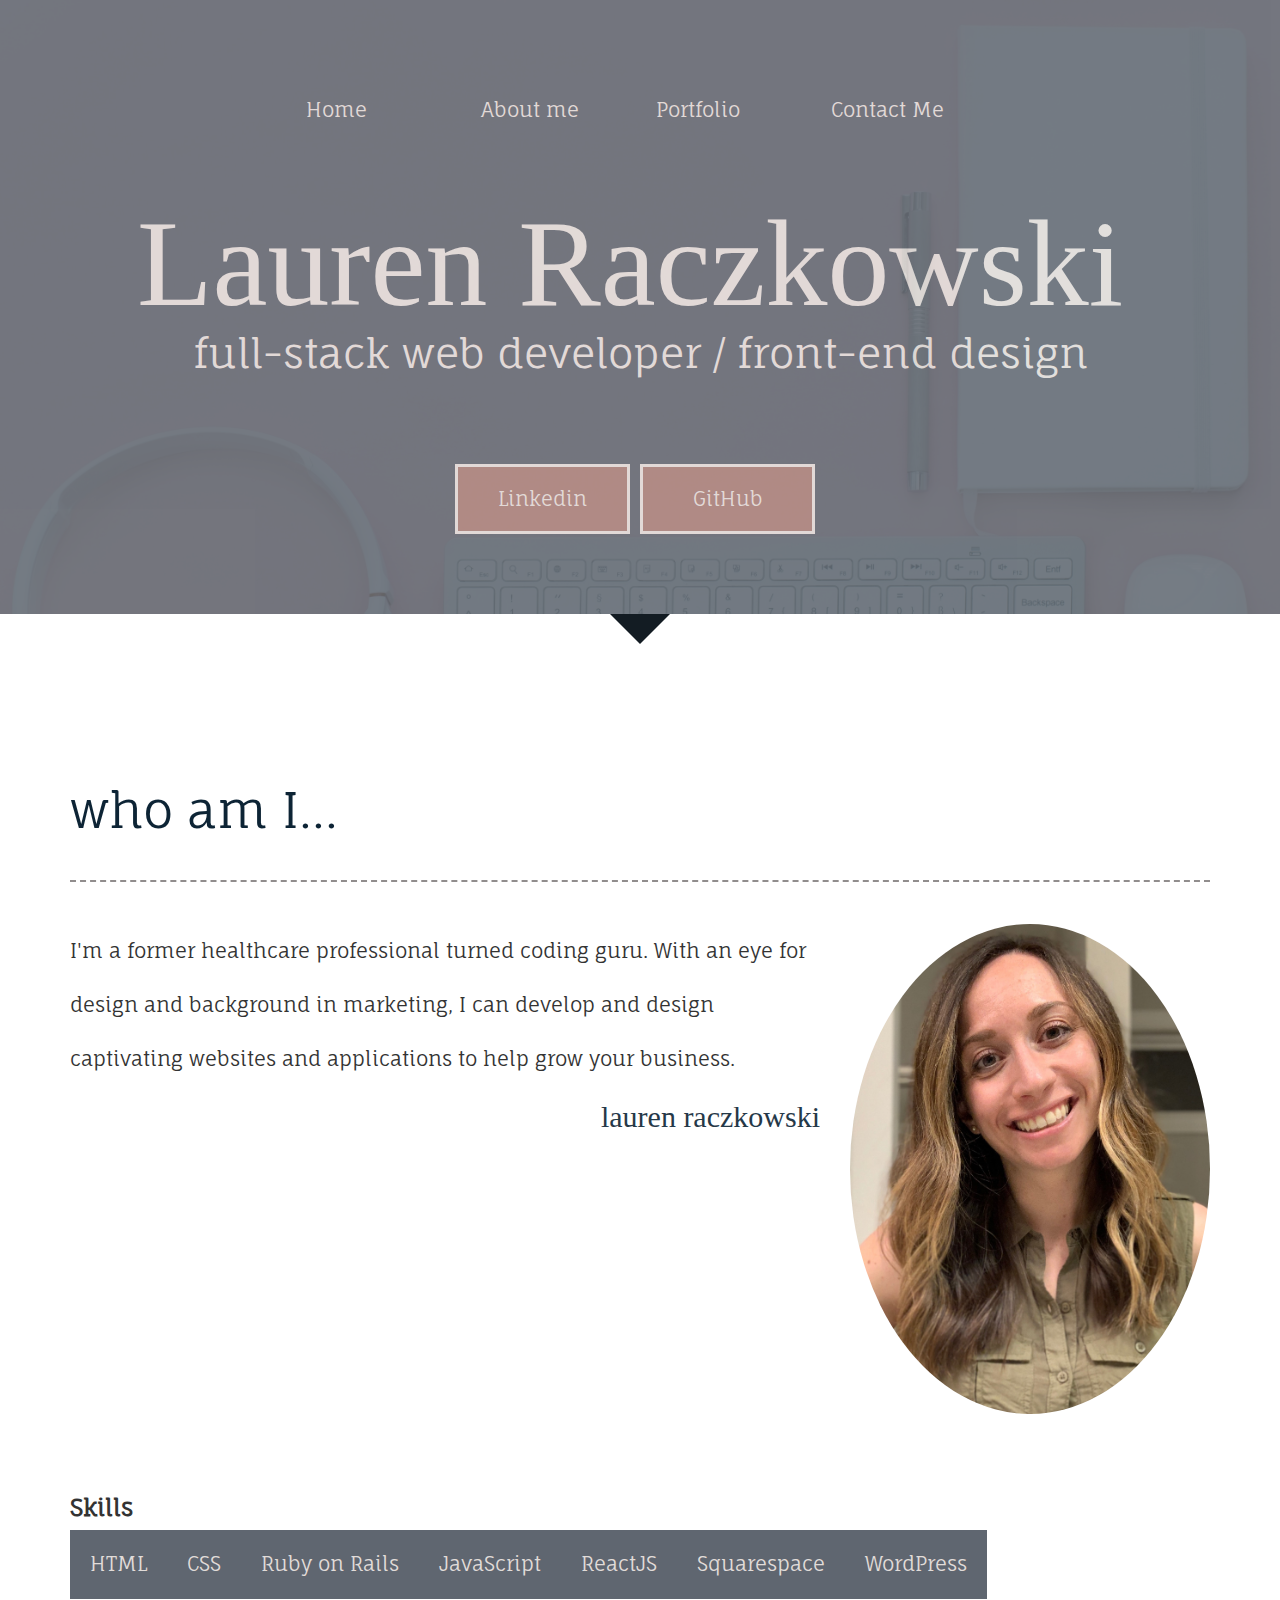
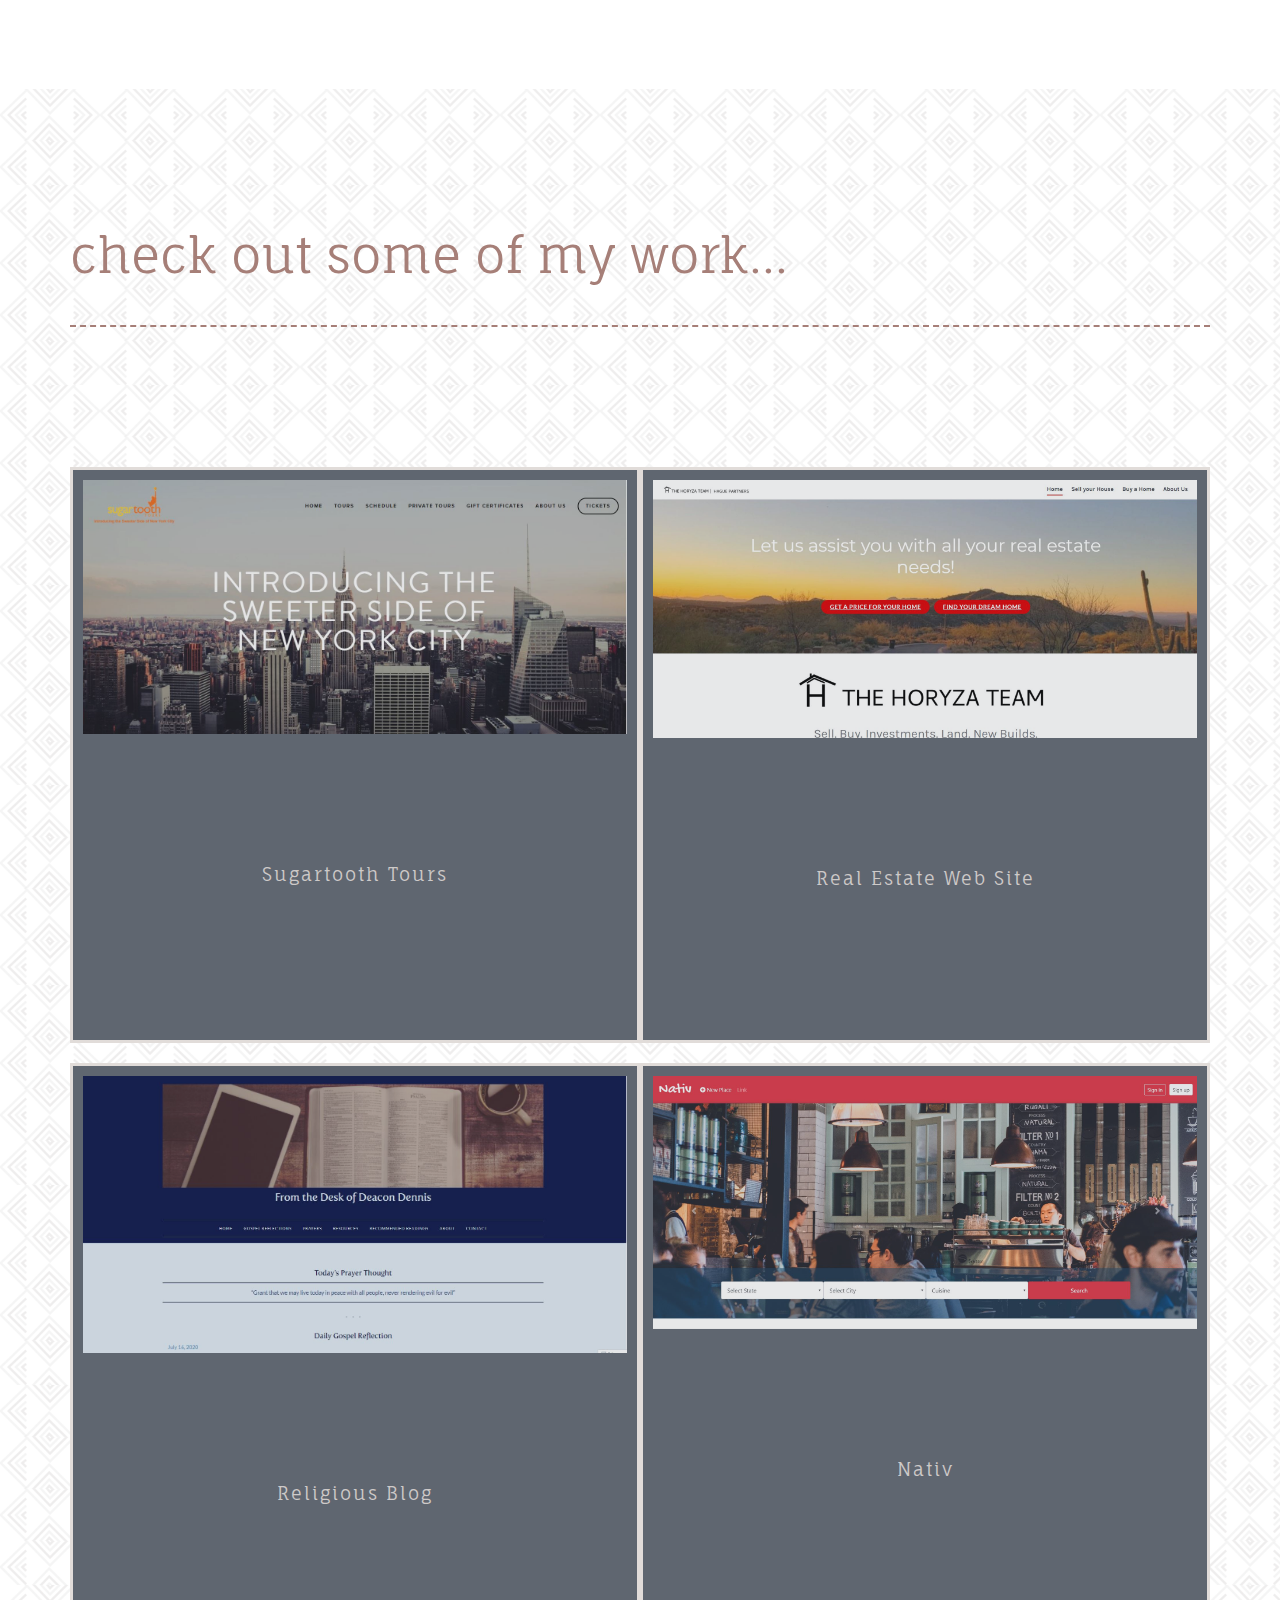
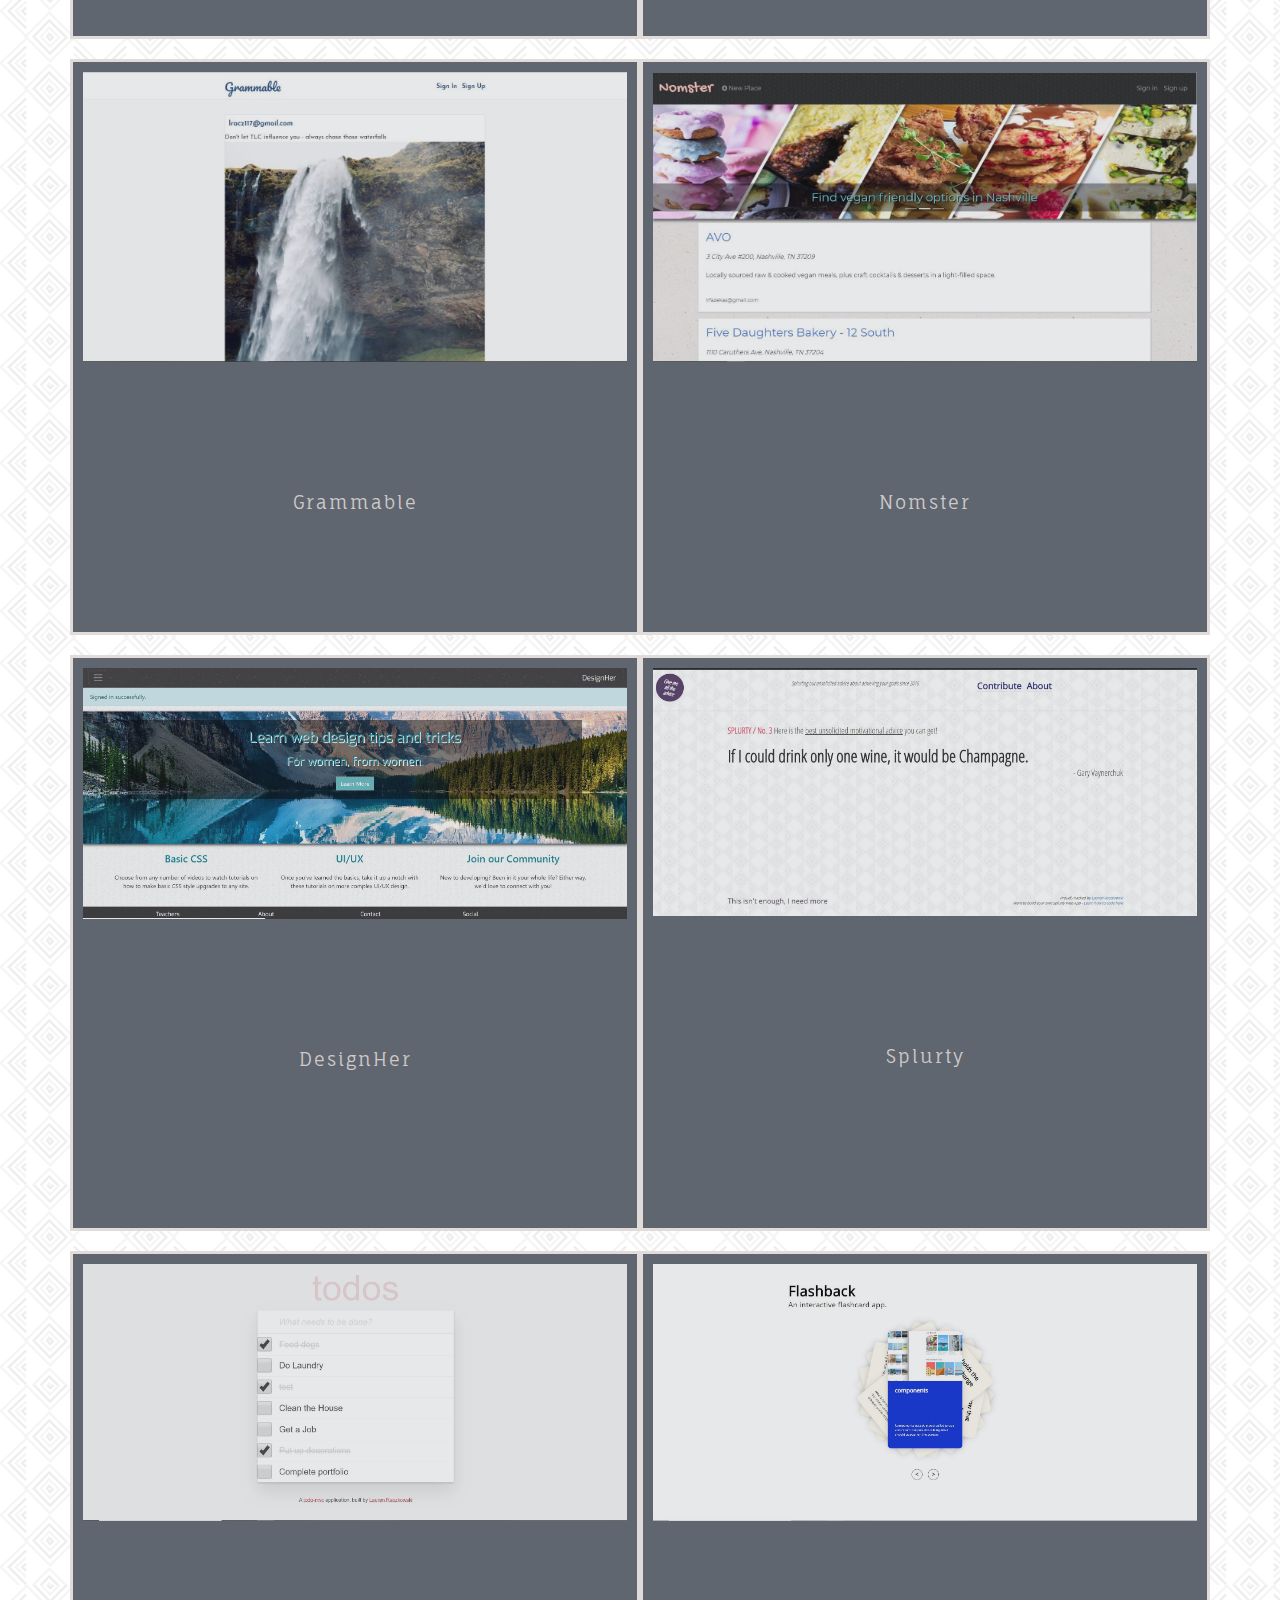
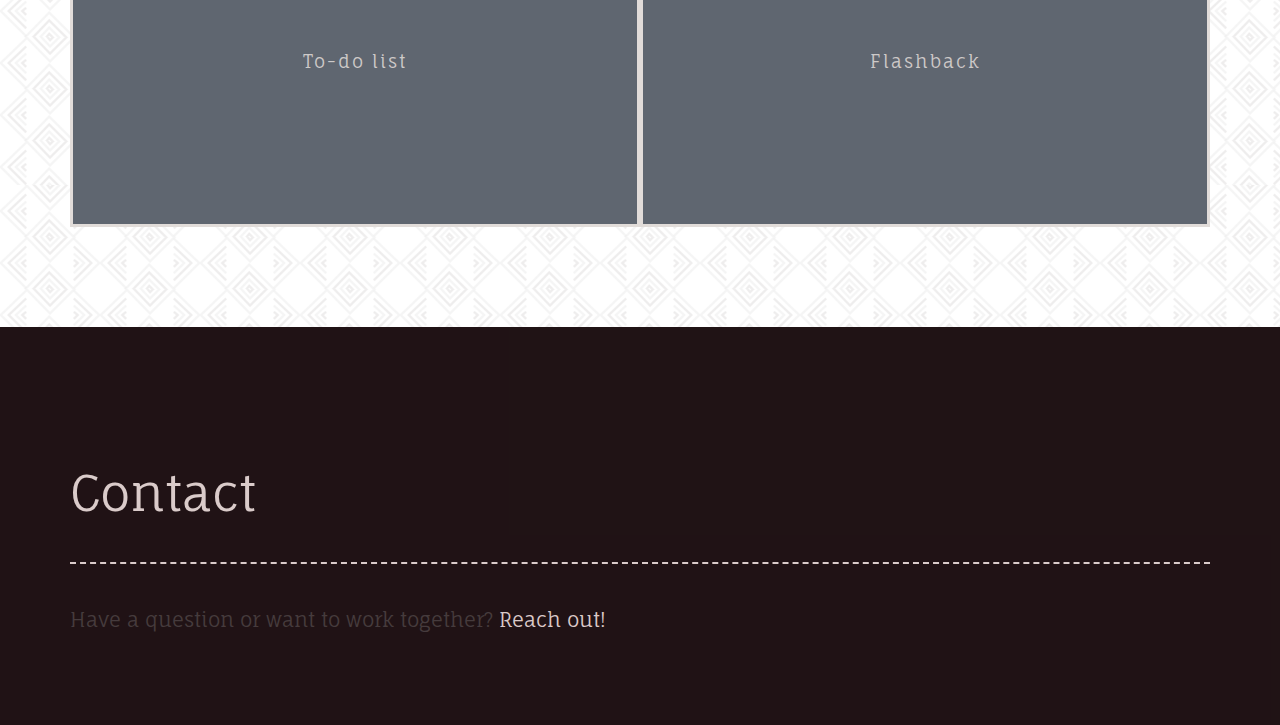
<file: index.html>
<!DOCTYPE html>
<html lang="en" >
<head>
  <meta charset="UTF-8">
  <title>Portfolio Website</title>
  <link rel='stylesheet' href='https://maxcdn.bootstrapcdn.com/bootstrap/3.3.5/css/bootstrap.min.css'><link rel="stylesheet" href="./style.css">

</head>
<body>
<!-- partial:index.partial.html -->
<head>
	<meta charset="UTF-8">
	<title>Lauren Raczkowski</title>
	<link href='https://fonts.googleapis.com/css?family=Fauna+One' rel='stylesheet' type='text/css'>
	<link rel="stylesheet" href="style.css">
	<meta name="viewport" content="width=device-width, initial-scale=1.0"
	<!--[if IE]><script src="https://html5shiv.googlecode.com/svn/trunk/html5.js"></script><![endif]-->

</head>
<body>
	
		<!-- LANDING PAGE -->
		<section id="home">
			<!-- OVERLAY -->
			<div class="overlay">
				<!-- PRIMARY NAVIGATION -->
				<nav role="navigation">
					<ul class="vertical-list">
						<li><a href="#home">Home</a></li>
						<li><a href="#about">About me</a></li>
						<li><a href="#portfolio">Portfolio</a></li>
						<li><a href="#contact" >Contact Me</a></li>
					</ul>
				</nav>
				<!-- END OF PRIMARY NAVIGATION -->

				<!-- CONTAINER -->
				<div class="container" style="opacity: 1;">
					<h1><span class="logo">Lauren Raczkowski</span><small>full-stack web developer / front-end design</small></h1>
						<ul class="social-links vertical-list">
						<li><a href="https://www.linkedin.com/in/lauren-raczkowski-85573846/" class="noir linkedin" target="_blank">Linkedin</a></li>
						<li><a href="https://github.com/lraczkow" class="noir github" target="_blank">GitHub</a></li>
					</ul>
				</div>
				<!-- END OF CONTAINER -->
			</div>
			<!-- END OF OVERLAY -->
		</section>
		<!-- END OF LANDING PAGE -->


		<!-- ABOUT -->
		<section id="about">
			<!-- CONTAINER -->
			<div class="container">
				<h2>who am I...</h2>
				<div class="row info">
					<div class="col-sm-8">
						<p>
							I'm a former healthcare professional turned coding guru. With an eye for design and background in marketing, I can develop and design captivating websites and applications to help grow your business.</p>
							<span class="signature">lauren raczkowski</span>
					</div>

					<div class="col-md-4">
						<img src="Lauren R.jpg" alt="Lauren Raczkowski" class="img-responsive img-circle">
					</div>
				</div>
				
				<div id="skill-set">
					<h3>Skills</h3>
					<ul class="vertical-list">
						<li>
							<ul class="vertical-list skills" id="web-development-skills">
								<li>HTML</li>
								<li>CSS</li>
								<li>Ruby on Rails</li>
								<li>JavaScript</li>
								<li>ReactJS</li>
								<li>Squarespace</li>
								<li>WordPress</li>							</ul>
						</li>
						<li>
							<ul class="vertical-list skills" id="automation-skills">
							</ul>
						</li>

						<li>
							<ul class="vertical-list skills" id="misc-skills">
							</ul>
						</li>
					</ul>
				</div>
			</div>
			<!-- END OF CONTAINER -->
		</section>
		<!-- END OF ABOUT -->

		<!-- PORTFOLIO -->
		<section id="portfolio">
			
					<!-- CONTAINER -->
					<div class="container">
						<h2>check out some of my work...</h2>
					</div>
					<!-- END OF CONTAINER -->
						<div class="container">
							<!-- SECTION -->
							<section>
								<!-- OVERLAY -->
								<div class="overlay">
									<!-- DESCRIPTION -->
									<div class="description">
										<p>
											Freelance project: Website redesign for a dessert food tour company based out of New York City. 
										</p>
										<h6>Tools<span class="glyphicon glyphicon-cog"></span></h6>
										<ul class="tools vertical-list">
											<li>Squarespace</li>
											<li>HTML</li>
											<li>JavaScript</li>
										</ul>
										<a href="https://www.sugartoothtours.com/" class="noir" target="_blank">Check it out here!</a>
									</div>
									<!-- END OF DESCRIPTION -->
									
									<img src="Sugartooth.JPG" alt="Sugartooth screenshot">
									<h4 class="heading"><span class="glyphicon glyphicon-hand-up gray"></span>Sugartooth Tours</h4>
								</div>
								<!-- END OF OVERLAY -->
							</section>
							<!-- END OF SECTION -->


							<!-- SECTION -->
							<section>
								<!-- OVERLAY -->
								<div class="overlay">
									<!-- DESCRIPTION -->
									<div class="description">
										<p>
											Freelance project: Website design for a real estate firm based out of Phoenix. 
										</p>
										<h6>Tools<span class="glyphicon glyphicon-cog"></span></h6>
										<ul class="tools vertical-list">
											<li>WordPress</li>
											<li>HTML</li>
											<li>Plugins</li>
											<li>CSS</li>
										</ul>
										<a href="https://www.thehoryzateam.com/" class="noir" target="_blank">Check it out here!</a>
									</div>
									<!-- END OF DESCRIPTION -->
															
									<img src="HoryzaTeam.JPG" alt="The Horyza Team screenshot">
									<h4 class="heading"><span class="glyphicon glyphicon-hand-up gray"></span>Real Estate Web Site</h4>
								</div>
								<!-- END OF OVERLAY -->
							</section>
						<!-- END OF SECTION -->

							<!-- SECTION -->
							<section>
								<!-- OVERLAY -->
								<div class="overlay">
									<!-- DESCRIPTION -->
									<div class="description">
										<p>
											Freelance project: Blog website design for a catholic deacon based out of Phoenix. 
										</p>
										<h6>Tools<span class="glyphicon glyphicon-cog"></span></h6>
										<ul class="tools vertical-list">
											<li>WordPress</li>
											<li>HTML</li>
											<li>CSS</li>
										</ul>
										<a href="https://www.deacon-dennis.com/" class="noir" target="_blank">Check it out here!</a>
									</div>
									<!-- END OF DESCRIPTION -->
															
									<img src="deacon-dennis.JPG" alt="Deacon Dennis screenshot">
									<h4 class="heading"><span class="glyphicon glyphicon-hand-up gray"></span>Religious Blog</h4>
								</div>
								<!-- END OF OVERLAY -->
							</section>
						<!-- END OF SECTION -->

						<!-- SECTION -->
							<section>
								<!-- OVERLAY -->
								<div class="overlay">
									<!-- DESCRIPTION -->
									<div class="description">
										<p>
											A local-company only yelp clone created as part of an agile team project. Utilizing the Google Map API, it
											also includes comment, review, photo uploading, place creation, and favoriting features.
										</p>
										<h6>Tools<span class="glyphicon glyphicon-cog"></span></h6>
										<ul class="tools vertical-list">
											<li>HTML</li>
											<li>CSS</li>
											<li>Ruby on Rails</li>
											<li>JavaScript</li>
										</ul>
										<a href="https://nativ-project.herokuapp.com/" class="noir" target="_blank">Check it out here!</a>
									</div>
									<!-- END OF DESCRIPTION -->
									
									<img src="Nativ.JPG" alt="nativ screenshot">
									<h4 class="heading"><span class="glyphicon glyphicon-hand-up"></span>Nativ</h4>
								</div>
								<!-- END OF OVERLAY -->
							</section>
							<!-- END OF SECTION -->

							<section>
								<!-- OVERLAY -->
								<div class="overlay">
									<!-- DESCRIPTION -->
									<div class="description">
										<p>
											An Instagram clone that was built using industry-standard, test-driven development following numerous 
											red/green/refactor cycles. 
										</p>
										
										<h6>Tools<span class="glyphicon glyphicon-cog"></span></h6>
										<ul class="tools vertical-list">
											<li>HTML</li>
											<li>CSS</li>
											<li>Ruby on Rails</li>
										</ul>
										<a href="https://grammable-lauren-raczkoski.herokuapp.com/" class="noir" target="_blank">Check it out here!</a>
									</div>
									<!-- END OF DESCRIPTION -->
									
									<img src="Grammable.JPG" alt="Grammable Screenshot">
									<h4 class="heading"><span class="glyphicon glyphicon-hand-up"></span>Grammable</h4>
								</div>
								<!-- END OF OVERLAY -->
							</section>
							<!-- END OF SECTION -->

							<section>
								<!-- OVERLAY -->
								<div class="overlay">
									<!-- DESCRIPTION -->
									<div class="description">
										<p>
											A Yelp clone that integrates with the Google Maps API and includes features like user comments, star ratings, 
											image uploading, and user authentication. 										
										</p>
										
										<h6>Tools<span class="glyphicon glyphicon-cog"></span></h6>
										<ul class="tools vertical-list">
											<li>HTML</li>
											<li>CSS</li>
											<li>Ruby on Rails</li>
										</ul>
										<a href="https://nomster-lauren-raczkowski.herokuapp.com/" class="noir" target="_blank">Check it out here!</a>
									</div>
									<!-- END OF DESCRIPTION -->
									
									<img src="Nomster.JPG" alt="Nomster">
									<h4 class="heading"><span class="glyphicon glyphicon-hand-up"></span>Nomster</h4>
								</div>
								<!-- END OF OVERLAY -->
							</section>
							<!-- END OF SECTION -->


							<!-- SECTION -->
							<section>
								<!-- OVERLAY -->
								<div class="overlay">
									<!-- DESCRIPTION -->
									<div class="description">
										<p>
											A two-sided, video-streaming marketplace platform that features credit card payment capabilities, user role 
											management, complex user interfaces, and advanced database relationships.										
										</p>
										
										<h6>Tools<span class="glyphicon glyphicon-cog"></span></h6>
										<ul class="tools vertical-list">
											<li>HTML</li>
											<li>CSS</li>
											<li>JavaScript</li>
											<li>Ruby on Rails</li>
										</ul>
										<a href="https://flixter-lauren-raczkowski.herokuapp.com/" class="noir" target="_blank">Check it out here!</a>
									</div>
									<!-- END OF DESCRIPTION -->
									
									<img src="DesignHer.JPG" alt="DesignHer">
									<h4 class="heading"><span class="glyphicon glyphicon-hand-up"></span>DesignHer</h4>
								</div>
								<!-- END OF OVERLAY -->
							</section>
							<!-- END OF SECTION -->
						
						<!-- COLUMN 3 -->
							<!-- SECTION -->
							<section>
								<!-- OVERLAY -->
								<div class="overlay">
									<!-- DESCRIPTION -->
									<div class="description">
										<p>
											My first completed web application!
											A database-powered quote generator with a mobile-first design, using the Ruby on Rails framework, HTML and CSS.	
										</p>
										
										<h6>Tools<span class="glyphicon glyphicon-cog"></span></h6>
										<ul class="tools vertical-list">
											<li>HTML</li>
											<li>CSS</li>
											<li>Ruby on Rails</li>
										</ul>
										<a href="https://splurty-lauren-raczkowski.herokuapp.com/" class="noir" target="_blank">Check it out here!</a>
									</div>
									<!-- END OF DESCRIPTION -->
									
									<img src="Splurty.JPG" alt="Quote Generator">
									<h4 class="heading"><span class="glyphicon glyphicon-hand-up"></span>Splurty</h4>
								</div>
								<!-- END OF OVERLAY -->
							</section>
							<!-- END OF SECTION -->

                                                
							<!-- SECTION -->
							<section>
								<!-- OVERLAY -->
								<div class="overlay">
									<!-- DESCRIPTION -->
									<div class="description">
										<p>
											A to-do list note application with a fulid user interface through JavaScript.
										</p>
										
										<h6>Tools<span class="glyphicon glyphicon-cog"></span></h6>
										<ul class="tools vertical-list">
											<li>HTML</li>
											<li>CSS</li>
											<li>Ruby on Rails</li>
											<li>JavaScript</li>
										</ul>
										<a href="https://todoster-lauren-raczkowski.herokuapp.com/" class="noir" target="_blank">Check it out here!</a>
									</div>
									<!-- END OF DESCRIPTION -->
									
									<img src="todo.JPG" alt="Note App">
									<h4 class="heading"><span class="glyphicon glyphicon-hand-up"></span>To-do list</h4>
								</div>
								<!-- END OF OVERLAY -->
							</section>
							<!-- END OF SECTION -->
										
							<!-- COLUMN 1 -->
							<!-- SECTION -->
							<section>
								<!-- OVERLAY -->
								<div class="overlay">
									<!-- DESCRIPTION -->
									<div class="description">
										<p>
											An interactive flashcard app that tells the story of React and its role in the industry.
										</p>
										
										<h6>Tools<span class="glyphicon glyphicon-cog"></span></h6>
										<ul class="tools vertical-list">
											<li>React</li>
											<li>ReactDOM</li>
											<li>Babel</li>
											<li>ES6</li>
										</ul>
										<a href="https://todoster-lauren-raczkowski.herokuapp.com/" class="noir" target="_blank">Check it out here!</a>
									</div>
									<!-- END OF DESCRIPTION -->
									
									<img src="Flashback.JPG" alt="Flashback Screenshot">
									<h4 class="heading"><span class="glyphicon glyphicon-hand-up"></span>Flashback</h4>
								</div>
								<!-- END OF OVERLAY -->
							</section>
							<!-- END OF SECTION -->
						
						<!-- COLUMN 2 -->
							<!-- SECTION -->
							<!-- <section> -->
								<!-- OVERLAY -->
								<!-- <div class="overlay"> -->
									<!-- DESCRIPTION -->
									<!-- <div class="description"> -->
										<!-- <p> -->
											<!-- A real time Chat application built using the MeteorJS framework working alongside a MongoDB database. The App was fully tested to work on the Android Platform via MeteorJS' support for Cordova. -->
										<!-- </p> -->
										
										<!-- <h6>Tools<span class="glyphicon glyphicon-cog"></span></h6> -->
										<!-- <ul class="tools vertical-list"> -->
											<!-- <li>MeteorJS</li> -->
											<!-- <li>JavaScript</li> -->
                                                                                        <!-- <li>MongoDB</li> -->
											<!-- <li>Stylus</li> -->
										<!-- </ul> -->
									<!-- </div> -->
									<!-- END OF DESCRIPTION -->
									
									<!-- <img src="https://res.cloudinary.com/dj7k0lade/image/upload/v1526688983/codepen/portfolio/chatter_box.png" alt="Chatterbox "> -->
									<!-- <h4 class="heading"><span class="glyphicon glyphicon-hand-up"></span>Chatterbox</h4> -->
								<!-- </div> -->
								<!-- END OF OVERLAY -->
							<!-- </section> -->
							<!-- END OF SECTION -->
					</section>
					<!-- END OF PORTFOLIO -->
					</div>

		<!-- CONTACT PAGE -->
		<section id="contact">
			<div class="overlay">
				<div class="container">
					<h2>Contact</h2>
					
					<div class="row">
						<div class="col-lg-9">
						<p>Have a question or want to work together? <a href="mailto:lracz117@gmail.com?subject=Lets Connect"> Reach out!</a></p>
						
					</div>
					
					<!-- <div class="col-lg-3 overflow">
						<ul class="social-links vertical-list">
							<li><a href="https://www.linkedin.com/in/lauren-raczkowski-85573846/" class="noir twitter" target="_blank">Linkedin</a></li>
							<li><a href="https://github.com/lraczkow" class="noir linkedin" target="_blank">GitHub</a></li>
						</ul>
					</div> -->
					</div>
				</div>
			</div>
		</section>
		<!-- END OF CONTACT PAGE -->
<!-- partial -->
  <script src='https://cdnjs.cloudflare.com/ajax/libs/jquery/2.1.3/jquery.min.js'></script><script  src="./script.js"></script>

</body>
</html>
</file>
<file: style.css>
* {
	padding: 0;
	margin: 0;
}

body {
	font-family: 'Fauna One', serif;
	font-size: 20px;
}

li {
	list-style: none;
}

a {
	color: #E1DCD9;
}

a:hover, a:focus {
	color: #8f8681;
	text-decoration: none;
}


h1 {
	color: #E1DCD9;
	text-align: center;
	margin-top: 4%;
	font-size: 412.5%;
	opacity: 1;
}


h1 > small {
	display: block;
	color: #E1DCD9;
	font-size: 50%;
}

h2 {
	font-size: 245%;
	margin-top: 140px;
	color: #5F6670;
}

h2:after {
	display: block;
	margin: 42px 0;
	content: "";
}

h3 {
	font-weight: bold;
}

h4 {
	font-size: 92%;
}

h6 {
	color: #5F6670;
}

.gray {
	color: #E1DCD9;
}

h1 .logo {
	font-size: 150%;
	font-family: 'Brush Script MT', cursive;
	width: 200px;
	margin-left: -20px;
}

/* ELEMENTS */
.noir {
	display: block;
	background-color: #A67F78;
	padding: 18px;
	border: 3px solid #E1DCD9;
	opacity: 1;
	width: 175px;
	text-align: center;
}

a.noir.github{
	color: #E1DCD9;
}

a.noir.linkedin{
	color: #E1DCD9;
}

.vertical-list li {
	float: left;
}

.blue-border {
	border: 2px solid #114190;
}

.magenta-border {
	border: 2px solid #e11a61;
}

.purple-border {
	border: 2px solid #9d1098;
}

.red-border {
	border: 2px solid #9d102b;
}

/* END OF ELEMENTS */

.overflow {
	overflow: hidden;
}

.overlay {
	background-color: #5F6670;
	height: 100%;
	width: 100%;
	padding-bottom: 80px;
	opacity: 0.85;
}

#home {
	background: url("background.jpg") no-repeat;
	width: 100%;
	background-size: cover;
}

#home nav {
	margin: 0 auto;
	width: 700px;
	padding-top: 80px;
}

#home nav ul {
	overflow: hidden;
}

#home nav ul li {
	width: 25%;
}

#home nav a {
	padding: 16px;
	padding-right: 30px;
	display: table-cell;
}

#home nav.fixed {
	position: fixed;
	top: 0;
	left: 0;
	width: 100%;
	background-color: #5F6670;
	z-index: 999;
	padding: 0;
	transition: background-color .8s;
	
}

#home nav.fixed ul {
    max-width: 700px;
	margin: 0 auto;
}


#about::before {
	height: 0px;
	width: 0px;
	border-left: 30px solid transparent;
	border-right: 30px solid transparent;
	border-top: 30px solid #131c23;
	margin: 0 auto;
	content: "";
	display: block;
}

.social-links {
	margin-top: 100px;
	overflow: hidden;
	padding: 0;
	display: table;
	margin: 0 auto;
	margin-top: 90px;
}

.social-links li {
	display: inline-table;
	margin-right: 10px;
}


.linkedin:hover {
	background-color: #2E151B;
	transition: background-color .4s;
}

.github:hover {
	background-color: #2E151B;
	transition: background-color .4s;
}


#about .info {
	display: flex;
	flex-direction: row;
}

#about h2 {
	color: #0d2435;
}

#about h2::after {
	border-bottom: 2px dashed #918D8D;
}

#about .info p {
	line-height: 270%;
}

#about .signature {
	font-family: 'Brush Script MT', cursive;
	font-size: 150%;
	float: right;
	color: #0d2435;
	opacity: .9;
}

#skill-set {
	margin-top: 80px;
	padding-bottom: 80px;
}

#skill-set ul {
	overflow: hidden;
}

#web-development-skills {
	background-color: #5F6670;
	text-align: center;
}


/* #automation-skills {
	background-color: #e11a61;
}

#misc-skills {
	background-color: #9d1098;
} */

.skills {
	color: #E1DCD9;
}

.skills li {
	padding: 20px;
}

#portfolio {
	background: url("greek-vase.png");
	padding-bottom: 80px;
}

#portfolio h2 {
	color: #A67F78;
	margin-bottom: 140px;
}

#portfolio h2:after {
	border-bottom: 2px dashed #A67F78;
}

#portfolio .row {
	margin: 0px;
	box-sizing: border-box;
	padding: 0 60px;
}

#portfolio .heading {
	color: #E1DCD9;
	padding: 15px;
	text-align: center;
	position: absolute;
  font-size: 18px;
  letter-spacing: 2px;
}

#portfolio .heading span {
	color: #5F6670;
	display: block;
	margin: 40px 0px;
	font-size: 200%;
}

#portfolio .description {
	position: absolute;
	top: 0px;
	left: 0px;
	padding: 15px;
}

#portfolio .description > * {
	display: none;
	font-size: 72%;
}

#portfolio p {
	color: #E1DCD9;
	/*display: none;*/
	margin-bottom: 30px;
	line-height: 230%;
}

#portfolio p, .tools {
	width: 100%;
}

.description span {
	margin-left: 10px;
}

.description .tools {
	margin-top: 20px;
	overflow: hidden;
}

.description .tools li {
	margin-top: 5px;
	background-color: #F0F0F0;
	margin-right: 10px;
	padding: 10px;
	color: #5F6670;
}

#portfolio div section {
	cursor: pointer;
}

#portfolio div:nth-child(odd) section {
	background-color: #5F6670;
	padding: 10px;
	border: 3px solid #E1DCD9;
}

#portfolio div:nth-child(even) section {
	background-color: #5F6670;
	padding: 10px;
	border: 3px solid #E1DCD9;
}

#portfolio img {
	width: 100%;
}

#portfolio section {
	height: 100%;
	margin-bottom: 20px;
}

#portfolio .overlay {
	position: relative;
	padding-bottom: 0px;
	min-height: 550px;
  overflow: auto;
}

#portfolio .description h4 {
	color: #E1DCD9;
}

#portfolio .heading {
	position: relative;
	margin: 0 auto;
}

#portfolio section {
	width: 50%;
	float: left;
}

#portfolio section:hover .overlay img {
	opacity: 0;
	transition: opacity .32s;
}

#portfolio section:hover .description {
	top: 140px;
	transition: top .5s;
}

#portfolio section:hover .overlay .heading span {
	 -webkit-transform: rotate(180deg);
	 position: relative;
	 top: -80px;
	 left: -30px;
	 color: #5F6670;
}


#portfolio section:hover .overlay .description > * {
	display: block;
}

#portfolio section:hover .overlay .heading {
	position: absolute;
	top: -60px;
	transition: top .9s;
}


#contact {
	background-color: #b76e79;
	background-size: cover;
}

#contact .overlay {
	background: rgba(0,0,0,.968);
}

#contact h2 {
	color: #E1DCD9;
}

#contact h2:after {
	border-bottom: 2px dashed #E1DCD9;
}

#contact form {
	position: relative;
}

#contact .form-group label {
	display: block;
	color: rgb(161, 146, 146);
	font-weight: normal;
}

#contact .form-group input, #contact .form-group textarea {
	outline: none;
	border: 0;
	padding: 9px;
	background-color: #2b2b2b;
	color: #E1DCD9;
}

#contact .form-group input#emailTXT {
	width: 75%;
}

#contact .form-group input#emailTXT {
}

#contact .form-group input#subjectTXT {
	width: 55%;
}


#contact .form-group #messageTXT {
	resize: none;
}

#contact #submitBTN {
	color: #E1DCD9;
}

#contact #submitBTN:hover {
	background-color: #E1DCD9;
	color: #5F6670;
	transition: background-color .4s;
}

#contact #submitBTN span {
	margin-right: 20px;
}


#contact .social-links li {
	margin-bottom: 20px;
}

/* Media Queries */

@media screen and (max-width: 1200px) {
	#portfolio [class^="col"] section {
		width: 80%;
		margin-right: auto;
		margin-left: auto;
		margin-bottom: 10px;
		min-height: 400px;
	}

	#portfolio .overlay {
		width: 100%;
		height: auto;
	}

	#portfolio img {
		width: 100%;
		height: auto;
	}

	#portfolio section:hover .overlay .heading span {
	 -webkit-transform: rotate(90deg);
	 top: 70px;
	 left: -240px;
	 position: relative;
	}
}

@media screen and (max-width: 790px) {
	body {
		font-size: 18px;
		text-align: center;
	}
  
  h2 {
    margin-top: 80px;
  }

	input {
		text-align: center;
	}

	#about img {
		display: block;
		margin: 0 auto;
		width: 30%;
	}
	
	#about .info {
		flex-direction: column-reverse;
	}

	#skill-set .skills {
		margin-top: 20px;
	}

	form {
		text-align: left;
	}

	#portfolio .description p {
		margin-top: 40px;
	}

	#portfolio section {
		font-size: 10px;
	}

	#portfolio .overlay > * {
		font-size: 200%;
	}

	#portfolio p, h6 {
		text-align: left;
	}

	#contact textarea {
		width: 90%;
	}
}

@media screen and (max-width: 570px) {

	#home nav {
		width: inherit;
	}
	
	#about .signature {
		float: none;
	}

	#portfolio h2 {
		margin-bottom: 0;
	}

	#portfolio section img {
		display: none;
	}

	#portfolio section {
		width: 100%;
	}

	#portfolio .description > *  {
		display: block;
	}

	#portfolio .description {
		display: table-footer-group;
	}

	#portfolio .heading {
		display: table-header-group;
		font-size: 180%;
		text-align: left;
	}

	#portfolio .overlay {
		min-height: auto;
		padding: 20px;
	}

	#portfolio .description {
		top: 100px;
		position: static;
	}

	#portfolio section {
		min-height: auto;
	}

	#portfolio section:hover .overlay .heading {
	 position: relative;
	 top: -0px;
	 color: #E1DCD9;
	 -webkit-transition: none;
	}

	#portfolio .heading span {
		display: none;
	}
}

@media screen and (max-width: 480px) {
	
	.social-links li {
		display: block;
		width: 100%;
	}

	.social-links {
		width: 100%;
	}

	h1 {
		font-size: 300%;
	}

	#about img {
		width: 60%;
	}

	#skill-set #web-development-skills::before {
		display: none;
	}

	#skill-set .skills {
		width: 100%;
		display: block;
	}

	#portfolio .overlay {
		height: 70%;
	}

}
</file>
